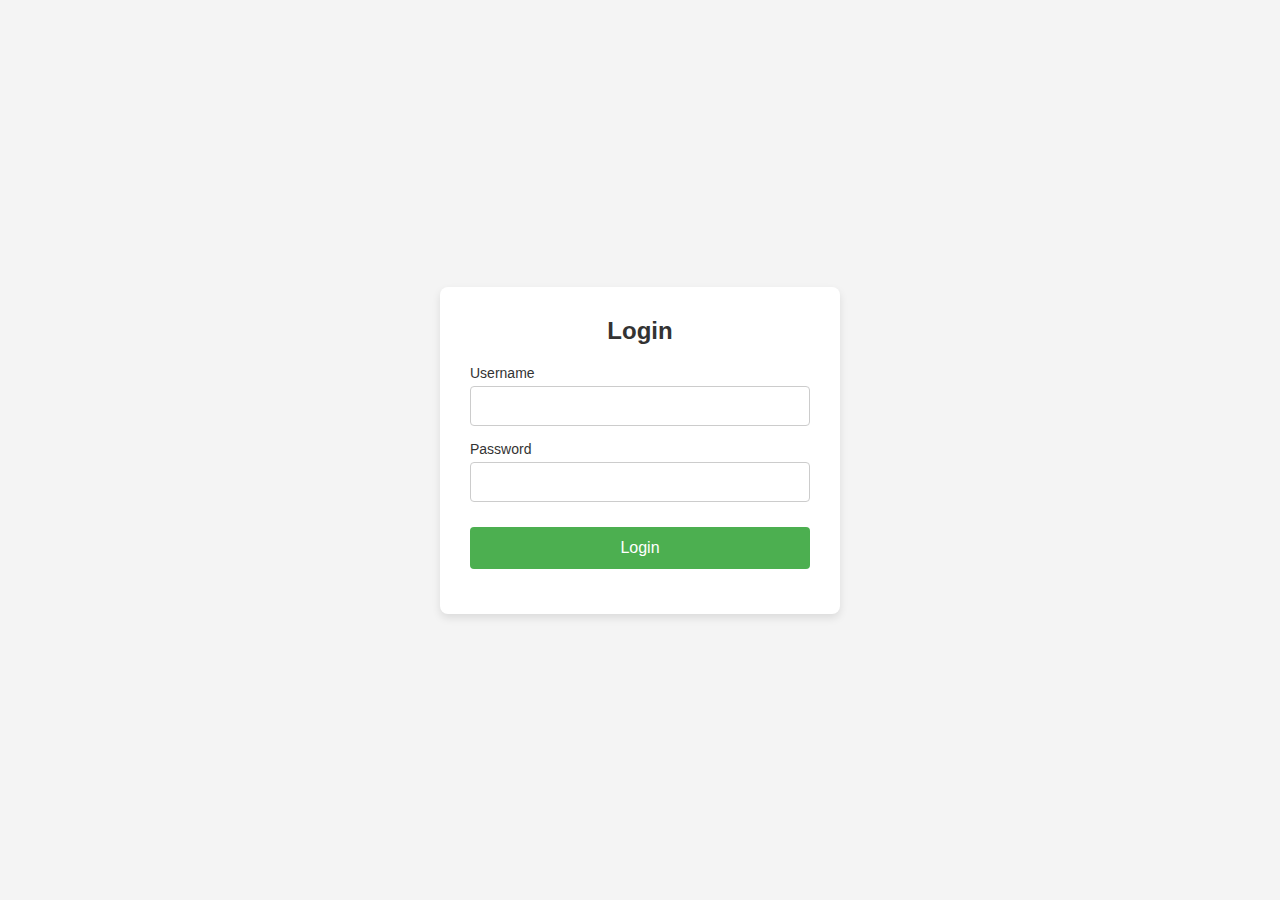
<file: index.html>
<!DOCTYPE html>
<html lang="en">
<head>
    <meta charset="UTF-8">
    <meta name="viewport" content="width=device-width, initial-scale=1.0">
    <title>Login Page</title>
    <link rel="stylesheet" href="login.css">
</head>
<body>
    <div class="login-container">
        <form id="loginForm">
            <h2>Login</h2>
            <div class="input-group">
                <label for="username">Username</label>
                <input type="text" id="username" name="username" required>
            </div>
            <div class="input-group">
                <label for="password">Password</label>
                <input type="password" id="password" name="password" required>
            </div>
            <button type="submit">Login</button>
            <p id="error-message" class="error"></p>
        </form>
    </div>
    <script src="login.js"></script>
</body>
</html>
</file>
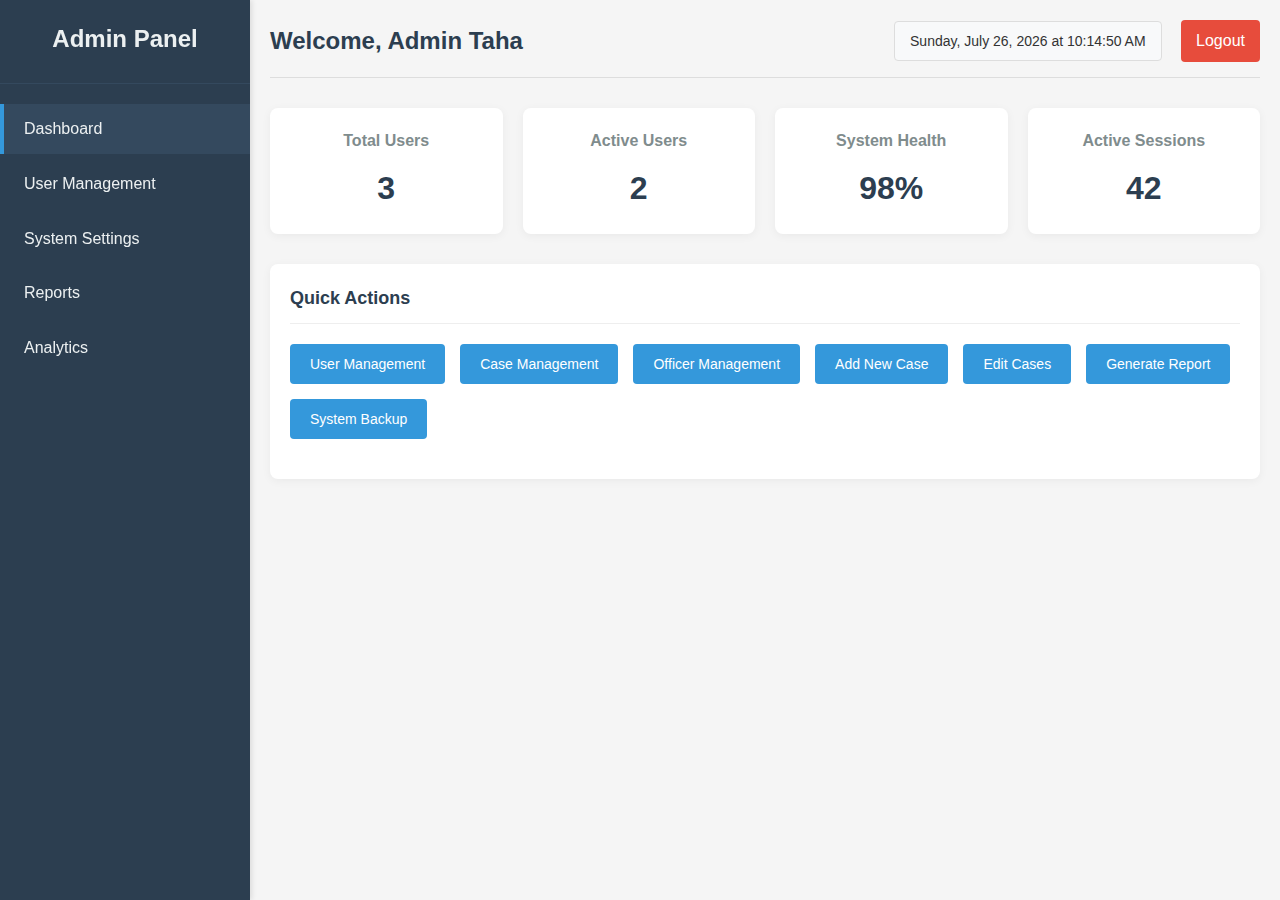
<file: admin.html>
<!DOCTYPE html>
<html lang="en">
<head>
    <meta charset="UTF-8">
    <meta name="viewport" content="width=device-width, initial-scale=1.0">
    <title>Admin Dashboard</title>
    <link rel="stylesheet" href="admin.css">
</head>
<body>
    <div class="admin-container">
        <div class="sidebar">
            <div class="sidebar-logo">
                <h2>Admin Panel</h2>
            </div>
            <ul class="sidebar-nav">
                <li><a href="#" class="active">Dashboard</a></li>
                <li><a href="#" id="user-management-btn">User Management</a></li>
                <li><a href="#">System Settings</a></li>
                <li><a href="#">Reports</a></li>
                <li><a href="#">Analytics</a></li>
            </ul>
        </div>
        
        <div class="main-content">
            <div class="dashboard-header">
                <h1>Welcome, Admin Taha</h1>
                <div>
                    <span id="system-clock" class="system-clock"></span>
                    <a href="login.html" class="logout-btn">Logout</a>
                </div>
            </div>

            <div class="admin-stats">
                <div class="stat-card">
                    <h3>Total Users</h3>
                    <div class="stat-number" id="total-users-stat">0</div>
                </div>
                <div class="stat-card">
                    <h3>Active Users</h3>
                    <div class="stat-number" id="active-users-stat">0</div>
                </div>
                <div class="stat-card">
                    <h3>System Health</h3>
                    <div class="stat-number">98%</div>
                </div>
                <div class="stat-card">
                    <h3>Active Sessions</h3>
                    <div class="stat-number">42</div>
                </div>
            </div>

            <div class="quick-actions">
                <h2>Quick Actions</h2>
                <div class="action-buttons">
                    <button id="user-management-btn" class="action-btn">User Management</button>
                    <button id="generate-report-btn" class="action-btn">Generate Report</button>
                    <button id="system-backup-btn" class="action-btn">System Backup</button>
                </div>
                <div id="backup-progress-container" class="backup-progress-container">
                    <progress id="backup-progress" class="backup-progress" value="0" max="100" style="display:none;"></progress>
                </div>
            </div>
        </div>
    </div>

    <!-- User Management Modal -->
    <div id="user-management-modal" class="modal" style="display:none;">
        <div class="modal-content">
            <span id="close-modal" class="close-modal">&times;</span>
            <h2>User Management</h2>
            
            <!-- Add User Form -->
            <form id="add-user-form" class="add-user-form">
                <h3>Add New User</h3>
                <input type="text" id="new-username" placeholder="Username" required>
                <input type="email" id="new-email" placeholder="Email" required>
                <select id="new-role" required>
                    <option value="">Select Role</option>
                    <option value="Admin">Admin</option>
                    <option value="Dispatcher">Dispatcher</option>
                    <option value="Officer">Officer</option>
                </select>
                <button type="submit">Add User</button>
            </form>

            <!-- User Table -->
            <table class="user-table">
                <thead>
                    <tr>
                        <th>ID</th>
                        <th>Username</th>
                        <th>Role</th>
                        <th>Email</th>
                        <th>Status</th>
                        <th>Actions</th>
                    </tr>
                </thead>
                <tbody id="user-table-body">
                    <!-- Users will be dynamically inserted here -->
                </tbody>
            </table>
        </div>
    </div>

    <script src="admin.js"></script>
</body>
</html>
</file>
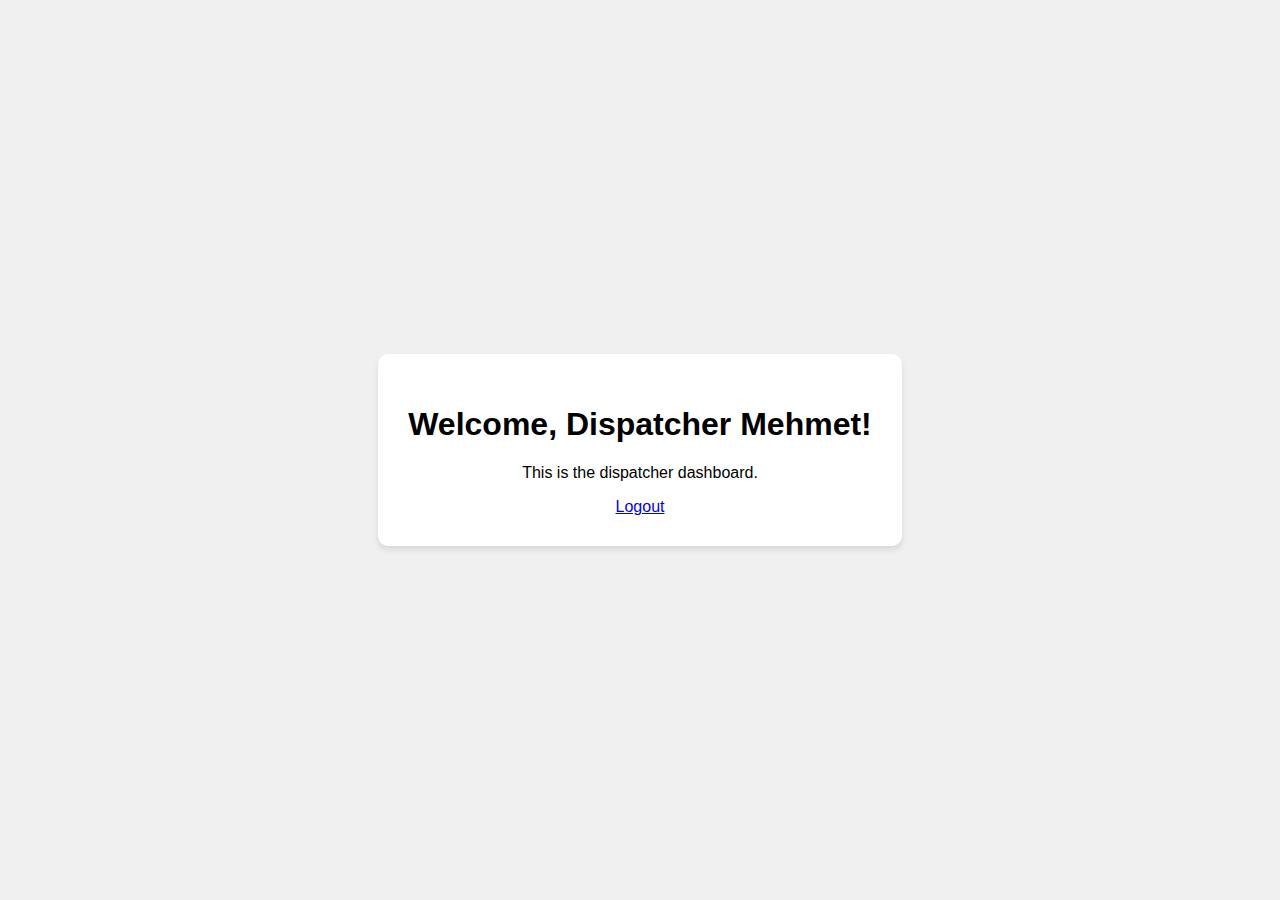
<file: dispatcher.html>
<!DOCTYPE html>
<html lang="en">
<head>
    <meta charset="UTF-8">
    <meta name="viewport" content="width=device-width, initial-scale=1.0">
    <title>Dispatcher Dashboard</title>
    <style>
        body {
            font-family: Arial, sans-serif;
            display: flex;
            justify-content: center;
            align-items: center;
            height: 100vh;
            margin: 0;
            background-color: #f0f0f0;
        }
        .dashboard {
            background-color: white;
            padding: 30px;
            border-radius: 10px;
            box-shadow: 0 4px 6px rgba(0, 0, 0, 0.1);
            text-align: center;
        }
    </style>
</head>
<body>
    <div class="dashboard">
        <h1>Welcome, Dispatcher Mehmet!</h1>
        <p>This is the dispatcher dashboard.</p>
        <a href="index.html">Logout</a>
    </div>
</body>
</html>
</file>
<file: admin.css>
/* css for the admin but it is not organized  */
* {
    margin: 0;
    padding: 0;
    box-sizing: border-box;
    font-family: 'Segoe UI', Tahoma, Geneva, Verdana, sans-serif;
}

body {
    background-color: #f5f5f5;
    color: #333;
    line-height: 1.6;
}

/* Admin Container Layout */
.admin-container {
    display: flex;
    min-height: 100vh;
}

/* Sidebar Styles */
.sidebar {
    width: 250px;
    background-color: #2c3e50;
    color: #ecf0f1;
    padding: 20px 0;
    box-shadow: 2px 0 5px rgba(0, 0, 0, 0.1);
    position: fixed;
    height: 100%;
    overflow-y: auto;
}

.sidebar-logo {
    text-align: center;
    padding: 0 20px 20px;
    border-bottom: 1px solid #34495e;
}

.sidebar-logo h2 {
    font-size: 24px;
    margin-bottom: 5px;
}

.sidebar-nav {
    list-style: none;
    margin-top: 20px;
}

.sidebar-nav li {
    margin-bottom: 5px;
}

.sidebar-nav a {
    display: block;
    padding: 12px 20px;
    color: #ecf0f1;
    text-decoration: none;
    transition: all 0.3s ease;
    border-left: 4px solid transparent;
}

.sidebar-nav a:hover, .sidebar-nav a.active {
    background-color: #34495e;
    border-left-color: #3498db;
}

/* Main Content Styles */
.main-content {
    flex: 1;
    padding: 20px;
    margin-left: 250px;
    width: calc(100% - 250px);
}

/* Dashboard Header Styles */
.dashboard-header {
    display: flex;
    justify-content: space-between;
    align-items: center;
    margin-bottom: 30px;
    padding-bottom: 15px;
    border-bottom: 1px solid #ddd;
}

.dashboard-header h1 {
    font-size: 24px;
    color: #2c3e50;
}

.system-clock {
    display: inline-block;
    padding: 8px 15px;
    background-color: #f8f9fa;
    border-radius: 4px;
    border: 1px solid #ddd;
    margin-right: 15px;
    font-size: 14px;
}

.logout-btn {
    display: inline-block;
    padding: 8px 15px;
    background-color: #e74c3c;
    color: white;
    text-decoration: none;
    border-radius: 4px;
    transition: background-color 0.3s;
}

.logout-btn:hover {
    background-color: #c0392b;
}

/* Stats Cards Styles */
.admin-stats {
    display: grid;
    grid-template-columns: repeat(auto-fit, minmax(220px, 1fr));
    gap: 20px;
    margin-bottom: 30px;
}

.stat-card {
    background-color: white;
    border-radius: 8px;
    padding: 20px;
    box-shadow: 0 2px 10px rgba(0, 0, 0, 0.05);
    text-align: center;
    transition: transform 0.3s, box-shadow 0.3s;
}

.stat-card:hover {
    transform: translateY(-5px);
    box-shadow: 0 5px 15px rgba(0, 0, 0, 0.1);
}

.stat-card h3 {
    font-size: 16px;
    color: #7f8c8d;
    margin-bottom: 10px;
}

.stat-number {
    font-size: 32px;
    font-weight: bold;
    color: #2c3e50;
}

/* Quick Actions Styles */
.quick-actions {
    background-color: white;
    border-radius: 8px;
    padding: 20px;
    box-shadow: 0 2px 10px rgba(0, 0, 0, 0.05);
    margin-bottom: 30px;
}

.quick-actions h2 {
    font-size: 18px;
    margin-bottom: 20px;
    color: #2c3e50;
    padding-bottom: 10px;
    border-bottom: 1px solid #eee;
}

.action-buttons {
    display: flex;
    flex-wrap: wrap;
    gap: 15px;
}

.action-btn {
    padding: 12px 20px;
    background-color: #3498db;
    color: white;
    border: none;
    border-radius: 4px;
    cursor: pointer;
    font-size: 14px;
    transition: background-color 0.3s;
}

.action-btn:hover {
    background-color: #2980b9;
}

.action-btn:disabled {
    background-color: #95a5a6;
    cursor: not-allowed;
}

/* Backup Progress Bar Styles */
.backup-progress-container {
    margin-top: 20px;
}

.backup-progress {
    width: 100%;
    height: 20px;
    border-radius: 10px;
    background-color: #ecf0f1;
    overflow: hidden;
}

.backup-progress::-webkit-progress-bar {
    background-color: #ecf0f1;
    border-radius: 10px;
}

.backup-progress::-webkit-progress-value {
    background-color: #2ecc71;
    border-radius: 10px;
}

.backup-progress::-moz-progress-bar {
    background-color: #2ecc71;
    border-radius: 10px;
}

/* User Management Section Styles */
#user-management-section {
    background-color: white;
    border-radius: 8px;
    padding: 30px;
    box-shadow: 0 2px 10px rgba(0, 0, 0, 0.05);
    margin-bottom: 30px;
}

.section-header {
    display: flex;
    justify-content: space-between;
    align-items: center;
    margin-bottom: 20px;
    padding-bottom: 15px;
    border-bottom: 1px solid #eee;
}

.section-header h2 {
    font-size: 20px;
    color: #2c3e50;
}

.back-btn {
    padding: 8px 15px;
    background-color: #34495e;
    color: white;
    border: none;
    border-radius: 4px;
    cursor: pointer;
    font-size: 14px;
    transition: background-color 0.3s;
}

.back-btn:hover {
    background-color: #2c3e50;
}

/* User Management Form Styles */
.add-user-form {
    background-color: #f8f9fa;
    padding: 20px;
    border-radius: 8px;
    margin-bottom: 30px;
}

.add-user-form h3 {
    margin-bottom: 15px;
    color: #2c3e50;
}

.add-user-form input, 
.add-user-form select {
    display: block;
    width: 100%;
    padding: 10px;
    margin-bottom: 15px;
    border: 1px solid #ddd;
    border-radius: 4px;
    font-size: 14px;
}

.add-user-form button {
    padding: 10px 20px;
    background-color: #2ecc71;
    color: white;
    border: none;
    border-radius: 4px;
    cursor: pointer;
    font-size: 14px;
    transition: background-color 0.3s;
}

.add-user-form button:hover {
    background-color: #27ae60;
}

/* User Table Styles */
.user-table {
    width: 100%;
    border-collapse: collapse;
    margin-top: 20px;
}

.user-table th, 
.user-table td {
    padding: 12px 15px;
    text-align: left;
    border-bottom: 1px solid #eee;
}

.user-table th {
    background-color: #f8f9fa;
    color: #2c3e50;
    font-weight: 600;
}

.user-table tr:hover {
    background-color: #f8f9fa;
}

.status-indicator {
    display: inline-block;
    padding: 3px 8px;
    border-radius: 12px;
    font-size: 12px;
    font-weight: 500;
}

.status-indicator.active {
    background-color: #e6f7f0;
    color: #2ecc71;
}

.status-indicator.inactive {
    background-color: #fae5e5;
    color: #e74c3c;
}

.toggle-status-btn, 
.delete-user-btn {
    padding: 5px 10px;
    border: none;
    border-radius: 4px;
    cursor: pointer;
    font-size: 12px;
    margin-right: 5px;
    transition: background-color 0.3s;
}

.toggle-status-btn {
    background-color: #3498db;
    color: white;
}

.toggle-status-btn:hover {
    background-color: #2980b9;
}

.delete-user-btn {
    background-color: #e74c3c;
    color: white;
}

.delete-user-btn:hover {
    background-color: #c0392b;
}

/* Responsive Adjustments */
@media (max-width: 768px) {
    .admin-container {
        flex-direction: column;
    }
    
    .sidebar {
        width: 100%;
        height: auto;
        position: relative;
    }
    
    .main-content {
        margin-left: 0;
        width: 100%;
    }
    
    .admin-stats {
        grid-template-columns: repeat(auto-fit, minmax(150px, 1fr));
    }
    
    .dashboard-header {
        flex-direction: column;
        align-items: flex-start;
    }
    
    .dashboard-header div {
        margin-top: 15px;
    }
    
    .action-buttons {
        flex-direction: column;
    }
    
    .modal-content {
        width: 95%;
        padding: 20px;
    }
    
    .user-table {
        font-size: 14px;
    }
}
/* Reset and Base Styles */
* { margin: 0; padding: 0; box-sizing: border-box; font-family: 'Segoe UI', Tahoma, Geneva, Verdana, sans-serif; }
body { background-color: #f5f5f5; color: #333; line-height: 1.6; }

/* Layout */
.admin-container { display: flex; min-height: 100vh; }
.main-content { flex: 1; padding: 20px; margin-left: 250px; width: calc(100% - 250px); }
.admin-section { background-color: white; border-radius: 8px; padding: 30px; box-shadow: 0 2px 10px rgba(0,0,0,0.05); margin-bottom: 30px; }

/* Sidebar */
.sidebar { width: 250px; background-color: #2c3e50; color: #ecf0f1; padding: 20px 0; box-shadow: 2px 0 5px rgba(0,0,0,0.1); position: fixed; height: 100%; overflow-y: auto; }
.sidebar-logo { text-align: center; padding: 0 20px 20px; border-bottom: 1px solid #34495e; }
.sidebar-logo h2 { font-size: 24px; margin-bottom: 5px; }
.sidebar-nav { list-style: none; margin-top: 20px; }
.sidebar-nav li { margin-bottom: 5px; }
.sidebar-nav a { display: block; padding: 12px 20px; color: #ecf0f1; text-decoration: none; transition: all 0.3s ease; border-left: 4px solid transparent; }
.sidebar-nav a:hover, .sidebar-nav a.active { background-color: #34495e; border-left-color: #3498db; }

/* Dashboard Header */
.dashboard-header { display: flex; justify-content: space-between; align-items: center; margin-bottom: 30px; padding-bottom: 15px; border-bottom: 1px solid #ddd; }
.dashboard-header h1 { font-size: 24px; color: #2c3e50; }
.system-clock { display: inline-block; padding: 8px 15px; background-color: #f8f9fa; border-radius: 4px; border: 1px solid #ddd; margin-right: 15px; font-size: 14px; }
.logout-btn { display: inline-block; padding: 8px 15px; background-color: #e74c3c; color: white; text-decoration: none; border-radius: 4px; transition: background-color 0.3s; }
.logout-btn:hover { background-color: #c0392b; }

/* Stats Cards */
.admin-stats { display: grid; grid-template-columns: repeat(auto-fit, minmax(220px, 1fr)); gap: 20px; margin-bottom: 30px; }
.stat-card { background-color: white; border-radius: 8px; padding: 20px; box-shadow: 0 2px 10px rgba(0,0,0,0.05); text-align: center; transition: transform 0.3s, box-shadow 0.3s; }
.stat-card:hover { transform: translateY(-5px); box-shadow: 0 5px 15px rgba(0,0,0,0.1); }
.stat-card h3 { font-size: 16px; color: #7f8c8d; margin-bottom: 10px; }
.stat-number { font-size: 32px; font-weight: bold; color: #2c3e50; }

/* Quick Actions */
.quick-actions { background-color: white; border-radius: 8px; padding: 20px; box-shadow: 0 2px 10px rgba(0,0,0,0.05); margin-bottom: 30px; }
.quick-actions h2 { font-size: 18px; margin-bottom: 20px; color: #2c3e50; padding-bottom: 10px; border-bottom: 1px solid #eee; }
.action-buttons { display: flex; flex-wrap: wrap; gap: 15px; }
.action-btn { padding: 12px 20px; background-color: #3498db; color: white; border: none; border-radius: 4px; cursor: pointer; font-size: 14px; transition: background-color 0.3s; }
.action-btn:hover { background-color: #2980b9; }
.action-btn:disabled { background-color: #95a5a6; cursor: not-allowed; }

/* Backup Progress */
.backup-progress-container { margin-top: 20px; }
.backup-progress { width: 100%; height: 20px; border-radius: 10px; background-color: #ecf0f1; overflow: hidden; }
.backup-progress::-webkit-progress-bar { background-color: #ecf0f1; border-radius: 10px; }
.backup-progress::-webkit-progress-value { background-color: #2ecc71; border-radius: 10px; }
.backup-progress::-moz-progress-bar { background-color: #2ecc71; border-radius: 10px; }

/* Section Header */
.section-header { display: flex; justify-content: space-between; align-items: center; margin-bottom: 20px; padding-bottom: 15px; border-bottom: 1px solid #eee; }
.section-header h2 { font-size: 20px; color: #2c3e50; }
.back-btn { padding: 8px 15px; background-color: #34495e; color: white; border: none; border-radius: 4px; cursor: pointer; font-size: 14px; transition: background-color 0.3s; }
.back-btn:hover { background-color: #2c3e50; }

/* Action Row */
.action-row { display: flex; justify-content: space-between; align-items: center; margin-bottom: 20px; }
.search-bar { display: flex; gap: 10px; }
.search-bar input { padding: 8px 12px; border: 1px solid #ddd; border-radius: 4px; min-width: 250px; }
.search-bar button { padding: 8px 15px; background-color: #3498db; color: white; border: none; border-radius: 4px; cursor: pointer; }

/* Button Styles */
.primary-btn { padding: 10px 20px; background-color: #3498db; color: white; border: none; border-radius: 4px; cursor: pointer; transition: background-color 0.3s; }
.primary-btn:hover { background-color: #2980b9; }
.secondary-btn { padding: 10px 20px; background-color: #ecf0f1; color: #2c3e50; border: 1px solid #ddd; border-radius: 4px; cursor: pointer; transition: all 0.3s; }
.secondary-btn:hover { background-color: #dfe6e9; }

/* Form Styles */
.add-form, .add-user-form { background-color: #f8f9fa; padding: 20px; border-radius: 8px; margin-bottom: 20px; }
.add-form h3, .add-user-form h3 { margin-bottom: 15px; color: #2c3e50; }
.form-row { display: flex; gap: 20px; margin-bottom: 15px; }
.form-group { flex: 1; }
.form-group label { display: block; margin-bottom: 5px; font-weight: 500; color: #2c3e50; }
.form-group input, .form-group select, .form-group textarea { width: 100%; padding: 10px; border: 1px solid #ddd; border-radius: 4px; font-size: 14px; }
.form-group textarea { resize: vertical; }
.form-group.checkbox { display: flex; align-items: center; }
.form-group.checkbox input { width: auto; margin-right: 8px; }
.form-actions { display: flex; gap: 10px; margin-top: 20px; }

/* Table Styles */
.data-table, .user-table { width: 100%; border-collapse: collapse; margin-top: 20px; }
.data-table th, .data-table td, .user-table th, .user-table td { padding: 12px 15px; text-align: left; border-bottom: 1px solid #eee; }
.data-table th, .user-table th { background-color: #f8f9fa; color: #2c3e50; font-weight: 600; }
.data-table tr:hover, .user-table tr:hover { background-color: #f8f9fa; }
.inactive-row { background-color: #f8f9fa; color: #7f8c8d; }
.priority-row { background-color: #fff8f8; }

/* Status Indicators */
.status-indicator, .status-pill, .priority-pill { display: inline-block; padding: 3px 8px; border-radius: 12px; font-size: 12px; font-weight: 500; }
.status-indicator.active, .status-pill.active, .status-pill.on-duty { background-color: #e6f7f0; color: #2ecc71; }
.status-indicator.inactive, .status-pill.off-duty { background-color: #fae5e5; color: #e74c3c; }
.status-pill.open { background-color: #e3f2fd; color: #2196f3; }
.status-pill.in-progress, .status-pill.on-call { background-color: #fff8e1; color: #ffc107; }
.status-pill.pending { background-color: #f1f8e9; color: #8bc34a; }
.status-pill.closed { background-color: #e0e0e0; color: #757575; }
.priority-pill.high { background-color: #ffebee; color: #f44336; }
.priority-pill.medium { background-color: #fff8e1; color: #ffc107; }
.priority-pill.low { background-color: #e8f5e9; color: #4caf50; }

/* Button Actions */
.toggle-status-btn, .edit-btn, .delete-btn, .view-btn, .download-btn { padding: 5px 10px; border: none; border-radius: 4px; cursor: pointer; font-size: 12px; margin-right: 5px; transition: background-color 0.3s; }
.toggle-status-btn, .edit-btn { background-color: #3498db; color: white; }
.toggle-status-btn:hover, .edit-btn:hover { background-color: #2980b9; }
.delete-btn { background-color: #e74c3c; color: white; }
.delete-btn:hover { background-color: #c0392b; }
.view-btn { background-color: #2ecc71; color: white; }
.view-btn:hover { background-color: #27ae60; }
.download-btn { background-color: #9b59b6; color: white; }
.download-btn:hover { background-color: #8e44ad; }

/* Settings Styles */
.settings-container { display: grid; grid-template-columns: repeat(auto-fit, minmax(300px, 1fr)); gap: 30px; margin-bottom: 30px; }
.settings-group { background-color: #f8f9fa; border-radius: 8px; padding: 20px; }
.settings-group h3 { margin-bottom: 15px; padding-bottom: 10px; border-bottom: 1px solid #eee; color: #2c3e50; }
.setting-item { margin-bottom: 15px; }

/* Tabs */
.tabs-container { margin-top: 20px; }
.tabs { display: flex; border-bottom: 1px solid #ddd; margin-bottom: 20px; }
.tab-btn { padding: 10px 20px; background-color: transparent; border: none; border-bottom: 3px solid transparent; cursor: pointer; font-weight: 500; color: #7f8c8d; transition: all 0.3s; }
.tab-btn:hover { color: #2c3e50; }
.tab-btn.active { color: #3498db; border-bottom-color: #3498db; }
.tab-content { display: none; }
.tab-content.active { display: block; }

/* Report Cards */
.report-cards { display: grid; grid-template-columns: repeat(auto-fit, minmax(250px, 1fr)); gap: 20px; margin-bottom: 30px; }
.report-card { background-color: #f8f9fa; border-radius: 8px; padding: 20px; border-left: 4px solid #3498db; }
.report-card h4 { margin-bottom: 10px; color: #2c3e50; }
.report-card p { margin-bottom: 15px; color: #7f8c8d; font-size: 14px; }
.report-actions { display: flex; gap: 10px; }

/* Analytics Styles */
.analytics-filters { display: flex; align-items: center; gap: 20px; background-color: #f8f9fa; padding: 15px; border-radius: 8px; margin-bottom: 30px; }
.filter-group { display: flex; align-items: center; gap: 10px; }
.filter-group label { font-weight: 500; color: #2c3e50; }
.filter-group select { padding: 8px 12px; border: 1px solid #ddd; border-radius: 4px; }
.analytics-grid { display: grid; grid-template-columns: repeat(2, 1fr); gap: 20px; }
.analytics-card { background-color: white; border-radius: 8px; box-shadow: 0 2px 10px rgba(0,0,0,0.05); padding: 20px; }
.analytics-card.full-width { grid-column: span 2; }
.analytics-card h3 { margin-bottom: 15px; color: #2c3e50; font-size: 16px; }
.analytics-chart { height: 250px; display: flex; justify-content: center; align-items: center; }

/* Chart Placeholders */
.chart-placeholder { width: 100%; height: 100%; display: flex; flex-direction: column; justify-content: center; align-items: center; }
.progress-circle { width: 120px; height: 120px; border-radius: 50%; background: conic-gradient(#3498db 0% 72%, #ecf0f1 72% 100%); display: flex; justify-content: center; align-items: center; position: relative; }
.progress-circle::before { content: ''; position: absolute; width: 80px; height: 80px; border-radius: 50%; background-color: white; }
.progress-circle-text { position: relative; z-index: 1; font-size: 24px; font-weight: bold; color: #2c3e50; }
.progress-bar-container { width: 100%; height: 24px; background-color: #ecf0f1; border-radius: 12px; overflow: hidden; }
.progress-bar { height: 100%; background-color: #3498db; color: white; text-align: right; padding-right: 10px; line-height: 24px; font-weight: 500; }

/* Charts */
.pie-chart-placeholder { width: 120px; height: 120px; border-radius: 50%; position: relative; background-color: #ecf0f1; overflow: hidden; }
.pie-segment { position: absolute; width: 100%; height: 100%; transform-origin: 50% 50%; }
.pie-segment.high { background-color: #e74c3c; clip-path: polygon(50% 50%, 50% 0%, 100% 0%, 100% 50%); }
.pie-segment.medium { background-color: #f39c12; clip-path: polygon(50% 50%, 100% 50%, 100% 100%, 50% 100%); }
.pie-segment.low { background-color: #2ecc71; clip-path: polygon(50% 50%, 50% 100%, 0% 100%, 0% 50%, 0% 0%, 50% 0%); }
.bar-chart-placeholder { width: 100%; }
.bar-chart { display: flex; justify-content: space-around; align-items: flex-end; height: 180px; }
.bar-container { display: flex; flex-direction: column; align-items: center; width: 40px; }
.bar { width: 40px; background-color: #3498db; border-radius: 4px 4px 0 0; }
.bar.highlight { background-color: #e74c3c; }

/* Legends */
.pie-legend, .chart-legend, .map-legend { display: flex; flex-direction: column; gap: 5px; margin-top: 15px; font-size: 14px; }
.legend-color { display: inline-block; width: 12px; height: 12px; margin-right: 5px; border-radius: 2px; }
.legend-color.high { background-color: #e74c3c; }
.legend-color.medium { background-color: #f39c12; }
.legend-color.low { background-color: #2ecc71; }
.legend-color.open { background-color: #2196f3; }
.legend-color.in-progress { background-color: #ffc107; }
.legend-color.closed { background-color: #757575; }

/* Line Chart */
.line-chart-placeholder { width: 100%; height: 180px; position: relative; padding: 20px 0; }
.line-chart { width: 100%; height: 100%; position: relative; }
.line-point { width: 8px; height: 8px; background-color: #3498db; border-radius: 50%; position: absolute; }
.line-connector { position: absolute; width: 100%; height: 2px; background-color: #3498db; top: 50%; transform: translateY(-50%); }
.chart-labels { display: flex; justify-content: space-between; margin-top: 10px; }

/* Donut Chart */
.donut-chart-placeholder { width: 120px; height: 120px; position: relative; border-radius: 50%; background-color: #ecf0f1; }
.donut-segment { position: absolute; top: 0; left: 0; width: 100%; height: 100%; border-radius: 50%; clip-path: circle(50% at center); }
.donut-segment.open { background: conic-gradient(#2196f3 0% var(--percentage), transparent var(--percentage) 100%); }
.donut-segment.in-progress { background: conic-gradient(transparent 0% 35%, #ffc107 35% calc(35% + var(--percentage)), transparent calc(35% + var(--percentage)) 100%); }
.donut-segment.closed { background: conic-gradient(transparent 0% 75%, #757575 75% calc(75% + var(--percentage)), transparent calc(75% + var(--percentage)) 100%); }
.donut-hole { position: absolute; top: 25%; left: 25%; width: 50%; height: 50%; background-color: white; border-radius: 50%; }

/* Comparison Chart */
.comparison-chart { width: 100%; }
.comparison-item { margin-bottom: 15px; }
.comparison-label { display: block; margin-bottom: 5px; font-size: 14px; }
.comparison-bar-container { width: 100%; height: 24px; background-color: #ecf0f1; border-radius: 4px; overflow: hidden; }
.comparison-bar { height: 100%; padding-left: 10px; line-height: 24px; color: white; font-weight: 500; }
.comparison-bar.high { background-color: #e74c3c; }
.comparison-bar.medium { background-color: #f39c12; }
.comparison-bar.low { background-color: #2ecc71; }

/* Mini Table */
.mini-table { width: 100%; border-collapse: collapse; }
.mini-table th, .mini-table td { padding: 8px 12px; text-align: left; border-bottom: 1px solid #eee; }
.mini-table th { font-weight: 600; color: #2c3e50; }

/* Map */
.map-placeholder { width: 100%; height: 200px; }
.map-grid { display: grid; grid-template-columns: repeat(3, 1fr); grid-template-rows: repeat(3, 1fr); width: 100%; height: 100%; gap: 4px; }
.map-area { border-radius: 4px; }
.map-area.high { background-color: #e74c3c; }
.map-area.medium { background-color: #f39c12; }
.map-area.low { background-color: #2ecc71; }

/* Responsive */
@media (max-width: 768px) {
    .admin-container { flex-direction: column; }
    .sidebar { width: 100%; height: auto; position: relative; }
    .main-content { margin-left: 0; width: 100%; }
    .admin-stats { grid-template-columns: repeat(auto-fit, minmax(150px, 1fr)); }
    .dashboard-header { flex-direction: column; align-items: flex-start; }
    .dashboard-header div { margin-top: 15px; }
    .action-buttons { flex-direction: column; }
    .form-row { flex-direction: column; gap: 15px; }
    .analytics-grid { grid-template-columns: 1fr; }
    .analytics-card.full-width { grid-column: 1; }
    .settings-container { grid-template-columns: 1fr; }
    .action-row { flex-direction: column; align-items: flex-start; gap: 15px; }
    .search-bar { width: 100%; }
    .search-bar input { flex: 1; }
    .tabs { overflow-x: auto; white-space: nowrap; }
}
</file>
<file: login.css>
/* Reset some basic styles */
* {
    margin: 0;
    padding: 0;
    box-sizing: border-box;
}

body {
    font-family: Arial, sans-serif;
    background-color: #f4f4f4;
    display: flex;
    justify-content: center;
    align-items: center;
    height: 100vh;
    margin: 0;
}

.login-container {
    background-color: white;
    padding: 30px;
    border-radius: 8px;
    box-shadow: 0 4px 8px rgba(0, 0, 0, 0.1);
    width: 100%;
    max-width: 400px;
    text-align: center;
}

h2 {
    margin-bottom: 20px;
    font-size: 24px;
    color: #333;
}

.input-group {
    margin-bottom: 15px;
    text-align: left;
}

.input-group label {
    display: block;
    font-size: 14px;
    color: #333;
    margin-bottom: 5px;
}

.input-group input {
    width: 100%;
    padding: 10px;
    font-size: 16px;
    border: 1px solid #ccc;
    border-radius: 4px;
    box-sizing: border-box;
}

.input-group input:focus {
    border-color: #5c9bf2;
    outline: none;
}

button {
    width: 100%;
    padding: 12px;
    font-size: 16px;
    background-color: #4CAF50;
    color: white;
    border: none;
    border-radius: 4px;
    cursor: pointer;
    margin-top: 10px;
}

button:hover {
    background-color: #45a049;
}

.error {
    color: red;
    font-size: 14px;
    margin-top: 15px;
}
</file>
